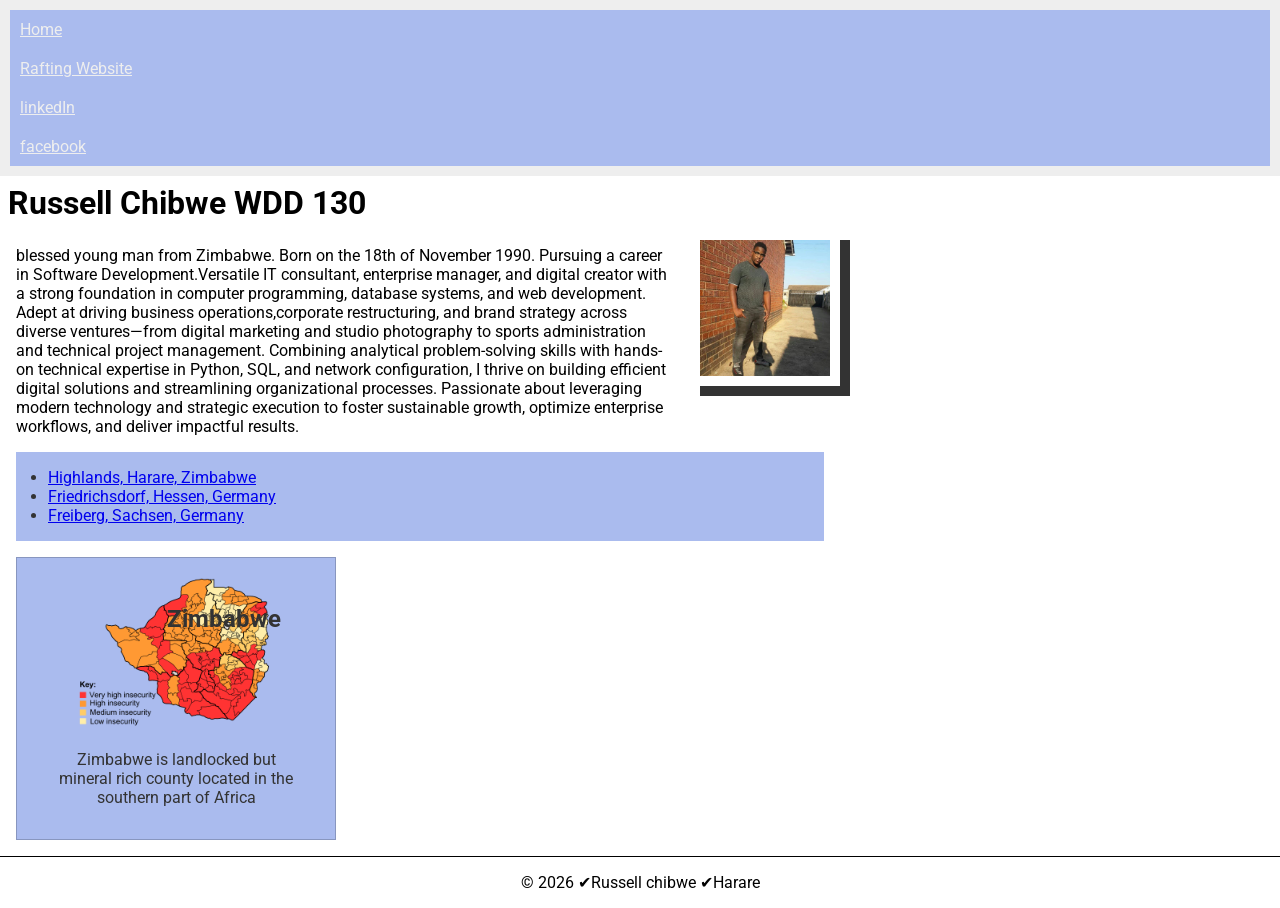
<file: index.html>
<!-- 26/09/2026 -->
<!DOCTYPE html>
<html lang="en">

<head>
    <meta charset="UTF-8">
    <meta name="viewport" content="width=device-width, initial-scale=1.0">
    <title>WDD 130 Russell Chibwe</title>
    <meta name="description" content="russell chibwe| wdd130 home page for the rafting website">
    <meta name="author" content="Russell Chibwe">
    <link rel="stylesheet" href="styles/styles.css">
    <link rel="preconnect" href="https://fonts.googleapis.com">
    <link rel="preconnect" href="https://fonts.gstatic.com" crossorigin>
    <link href="https://fonts.googleapis.com/css2?family=Roboto&display=swap" rel="stylesheet">

</head>

<body>
    <header>
        <nav>
            <a href="#">Home</a>
            <a href="wwr/">Rafting Website</a>
            <a href="https://linkedin.com.">linkedIn</a>
            <a href="https://www.facebook.com/russelltie">facebook</a>
        </nav>
    </header>
    <main>
        <h1>Russell Chibwe WDD 130</h1>
        <img src="images/profile.jpg" alt="russell" width="200">
        <p>blessed young man from Zimbabwe. Born on the 18th of November 1990. Pursuing a career in
            Software Development.Versatile IT consultant, enterprise manager, and digital creator
            with a strong foundation in computer programming, database systems, and web development.
            Adept at driving business operations,corporate restructuring, and brand strategy across
            diverse ventures—from digital marketing and
            studio photography to sports administration and technical project management. Combining
            analytical
            problem-solving skills with hands-on technical expertise in Python, SQL, and network
            configuration,
            I thrive on building efficient digital solutions and streamlining organizational
            processes.
            Passionate about leveraging modern technology and strategic execution to foster
            sustainable growth,
            optimize enterprise workflows, and deliver impactful results.</p>

        <ul class="box indent">
            <li> <a href="https://www.churchofjesuschrist.org/temples/details/
                harare-zimbabwe-temple?lang=eng" target="_blank">Highlands, Harare, Zimbabwe</a>
            </li>
            <li> <a href="https://www.churchofjesuschrist.org/temples/details/
                frankfurt-germany-temple?lang=eng" target="_blank">Friedrichsdorf, Hessen,
                    Germany</a></li>
            <li> <a href="https://www.churchofjesuschrist.org/temples/details/
                freiberg-germany-temple?lang=eng" target="_blank">Freiberg, Sachsen, Germany</a>
            </li>
        </ul>
    </main>
    <aside class="box">
        <h2>Zimbabwe</h2>
        <img src="images/zimbabwe.webp" alt="teapot country">
        <p>Zimbabwe is landlocked but mineral rich county located in the southern part of Africa</p>
    </aside>
    <footer>
        <p>© 2026 ✔Russell chibwe ✔Harare</p>
    </footer>

</body>

</html>
</file>
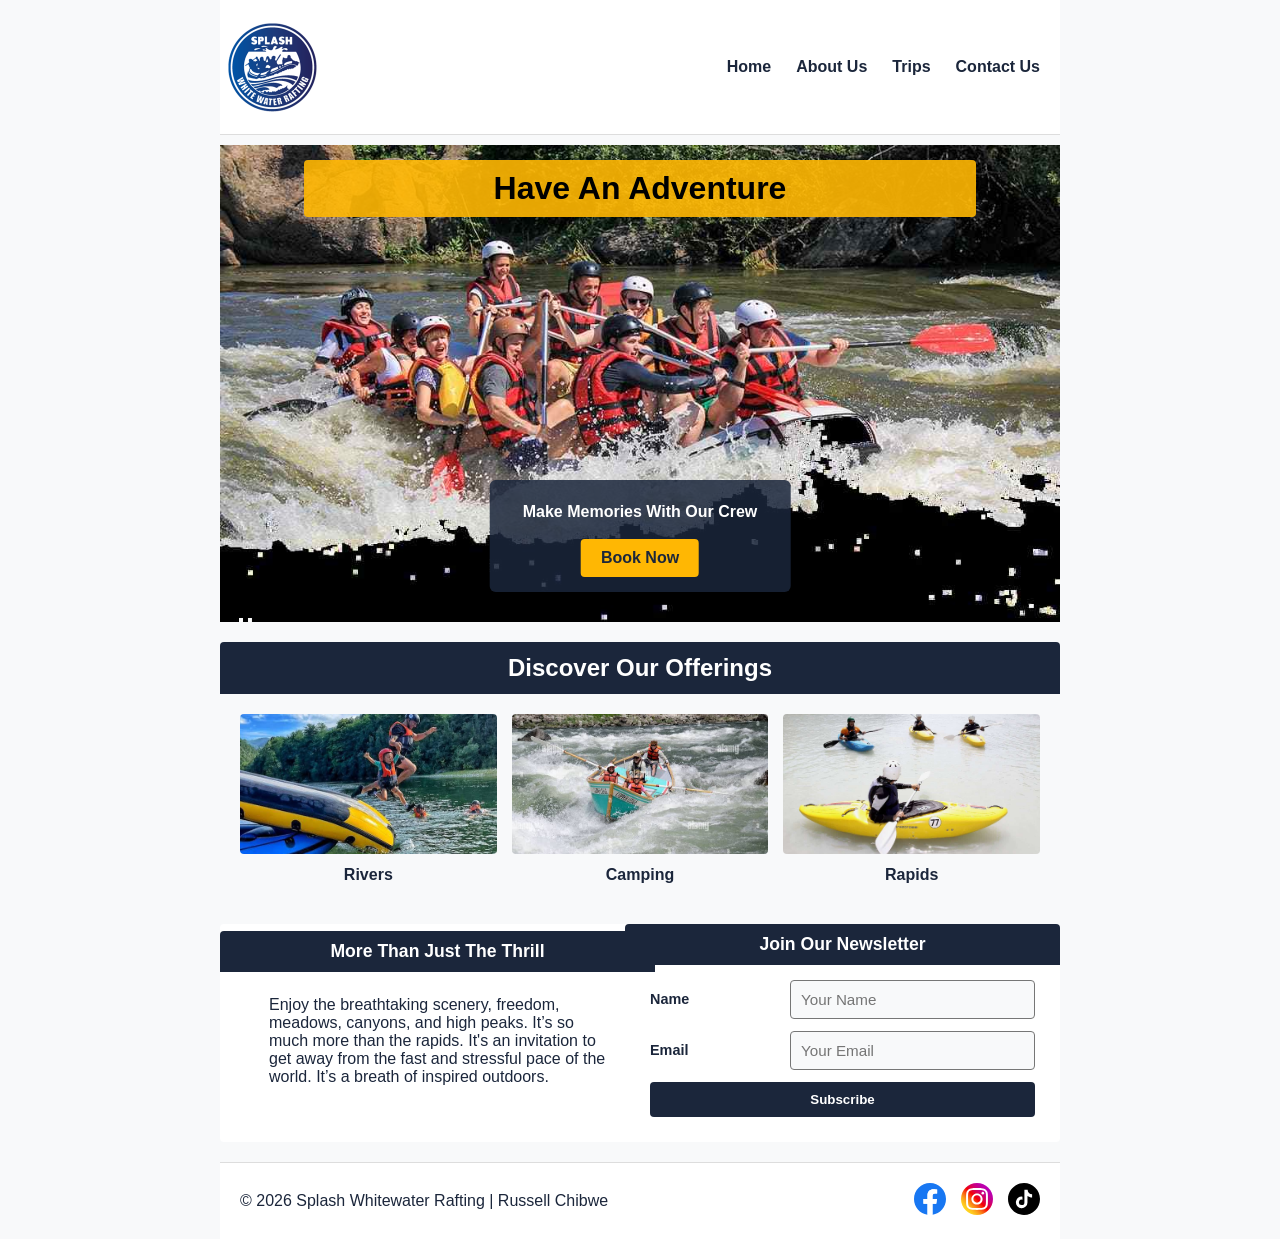
<file: wwr/index.html>
<!DOCTYPE html>
<html lang="en">

<head>
    <meta charset="UTF-8">
    <meta name="viewport" content="width=device-width, initial-scale=1.0">
    <title>Home - Splash Whitewater Rafting</title>
    <meta name="description"
      content="Welcome to Splash Whitewater Rafting. Experience thrilling guided whitewater rafting trips, camping, and outdoor adventures. Book your trip today!">
    <meta name="author" content="Russell Chibwe">
    <link rel="stylesheet" href="styles/rafting.css">
</head>

<body>
    <header>
        <a href="#">
            <img src="images/z-splash.png" alt="wwr logo">
        </a>
        <nav>
            <a href="index.html">Home</a>
            <a href="about.html">About Us</a>
            <a href="trips.html">Trips</a>
            <a href="contact.html">Contact Us</a>
        </nav>
    </header>
    <main>
        <!-- Hero Section with Absolute Positioned Heading & CTA -->
        <div class="hero home-hero">
            <img src="images/hero_transparency_1024.jpg" alt="Whitewater Rafting Adventure">
            <h1>Have An Adventure</h1>
            <div class="hero-cta">
                <p>Make Memories With Our Crew</p>
                <a href="trips.html" class="cta-button">Book Now</a>
            </div>
        </div>

        <!-- CSS Grid Layout with Additional Images and Offerings -->
        <section class="home-grid-section">
            <h2>Discover Our Offerings</h2>
            <div class="home-grid">
                <figure>
                    <img src="images/los-dientes.jpg" alt="Rivers and Rafting">
                    <figcaption>Rivers</figcaption>
                </figure>
                <figure>
                    <img src="images/big-mallard.jpg" alt="Camping Adventures">
                    <figcaption>Camping</figcaption>
                </figure>
                <figure>
                    <img src="images/kayak-rafting.jpg" alt="Rapids and Thrills">
                    <figcaption>Rapids</figcaption>
                </figure>
            </div>
        </section>

        <!-- Purpose & Newsletter Section -->
        <section class="purpose-newsletter">
            <div class="purpose-content">
                <h2>More Than Just The Thrill</h2>
                <p>Enjoy the breathtaking scenery, freedom, meadows, canyons, and high peaks. It’s
                    so much more than the rapids. It's an invitation to get away from the fast and
                    stressful pace of the world. It’s a breath of inspired outdoors.</p>
            </div>

            <div class="newsletter-container">
                <h2>Join Our Newsletter</h2>
                <form action="#" method="POST">
                    <div class="field-row">
                        <label for="newsletter-name">Name</label>
                        <input type="text" id="newsletter-name" name="name" placeholder="Your Name"
                          required>
                    </div>
                    <div class="field-row">
                        <label for="newsletter-email">Email</label>
                        <input type="email" id="newsletter-email" name="email"
                          placeholder="Your Email" required>
                    </div>
                    <button type="submit" class="newsletter-btn">Subscribe</button>
                </form>
            </div>
        </section>
    </main>
    <footer>
        <p>© 2026 Splash Whitewater Rafting | Russell Chibwe</p>
        <nav class="socialmedia">
            <a href="https://facebook.com">
                <img src="images/facebook.svg" alt="facebook icon">
            </a>
            <a href="https://instagram.com">
                <img src="images/instagram.svg" alt="instagram icon">
            </a>
            <a href="https://tiktok.com">
                <img src="images/tictok-bw.svg" alt="ticktok icon">
            </a>
        </nav>
    </footer>
</body>

</html>
</file>
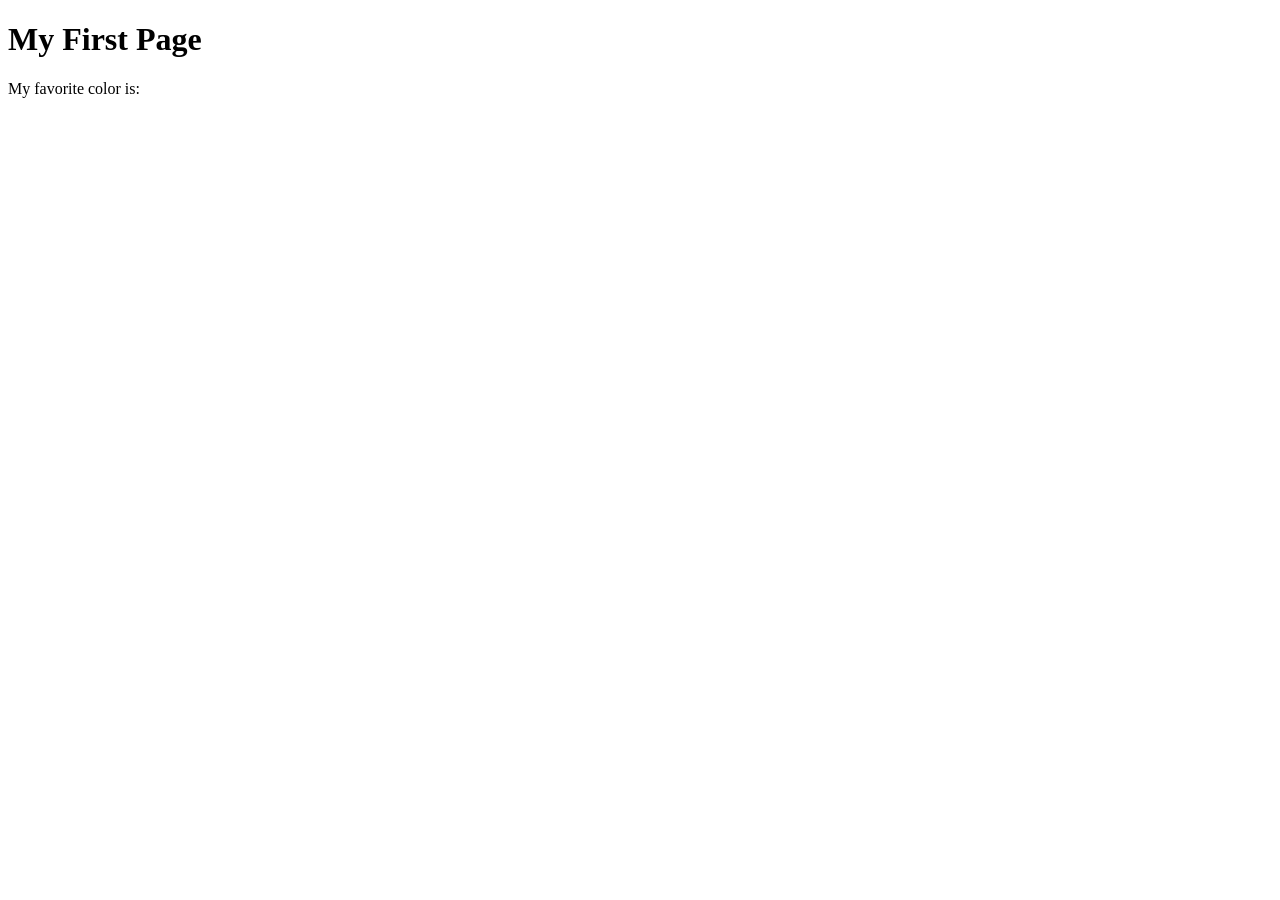
<file: week01/first-page.html>
<!DOCTYPE html>
<html lang="en">
<head>
    <meta charset="UTF-8">
    <meta name="viewport" content="width=device-width, initial-scale=1.0">
    <title>My First Page</title>
</head>
<body>
    <h1>My First Page</h1>
    <p>My favorite color is: </p>
</body>
</html>
</file>
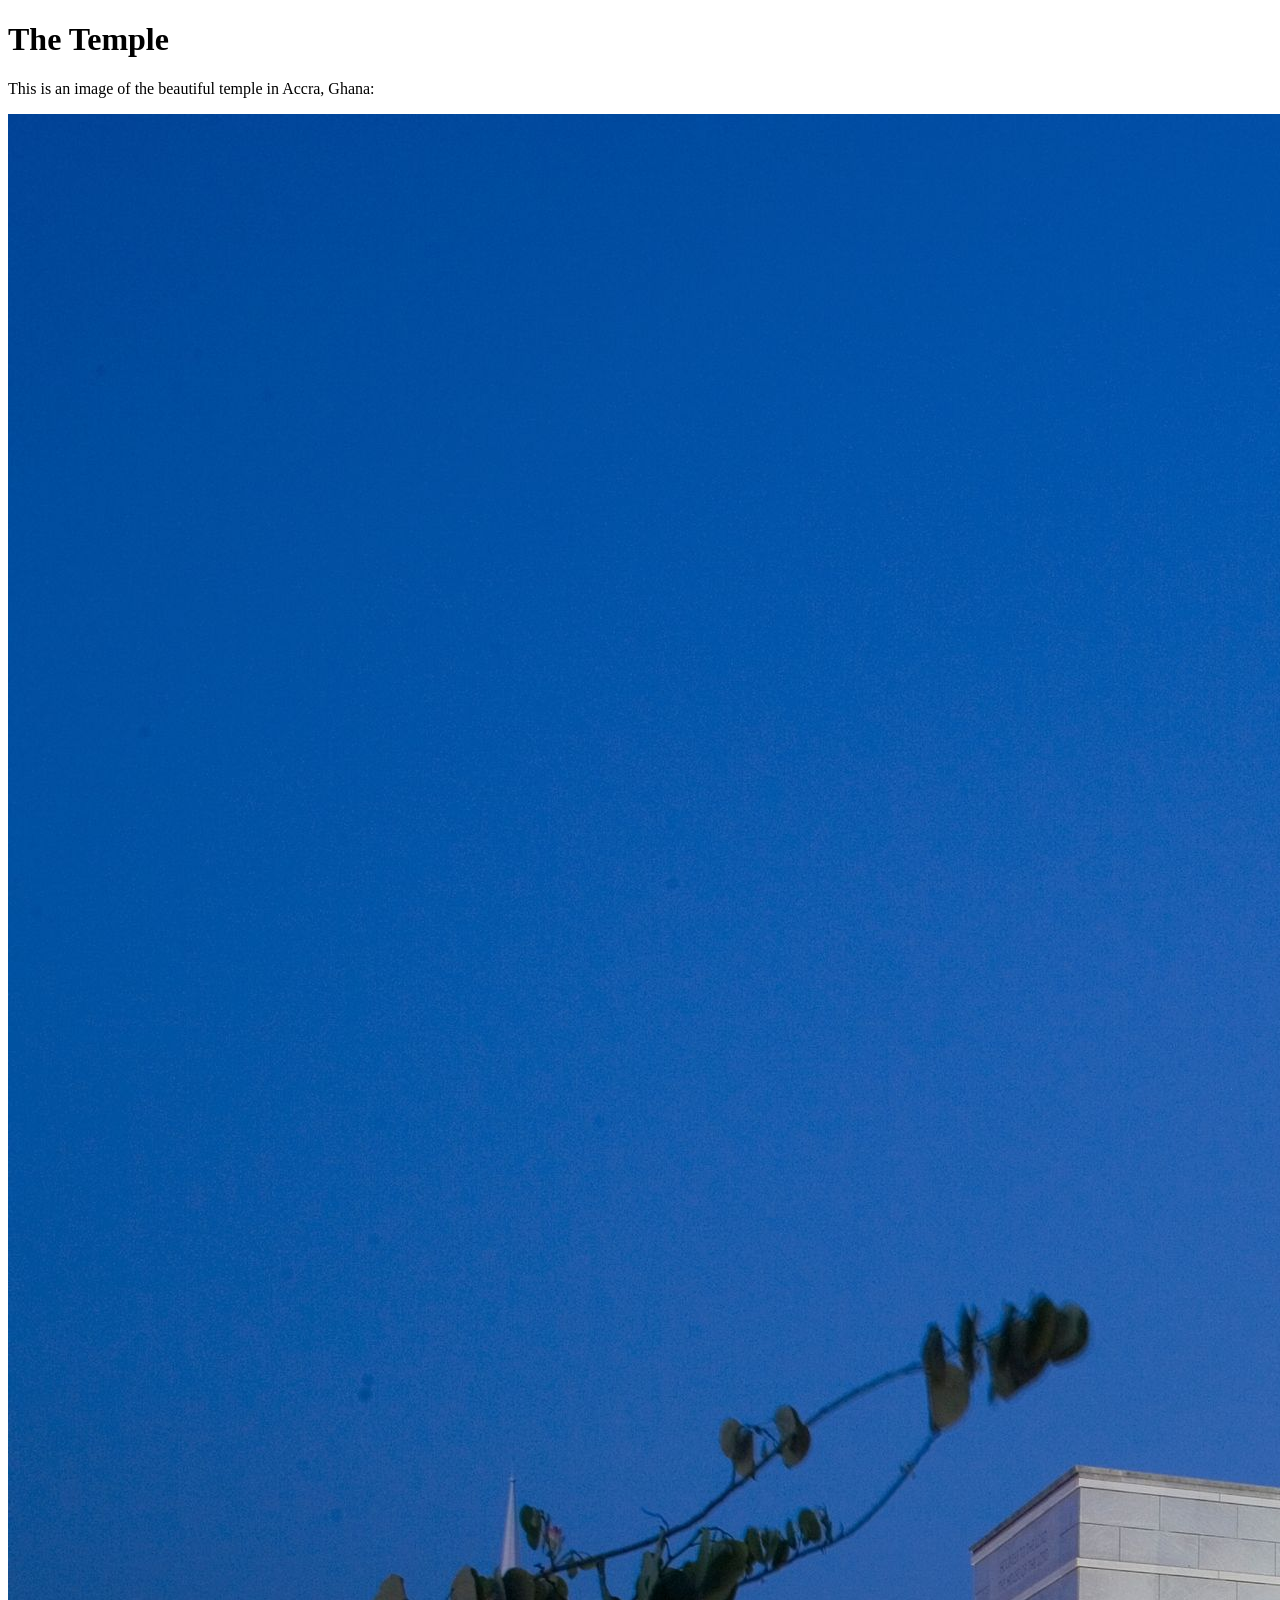
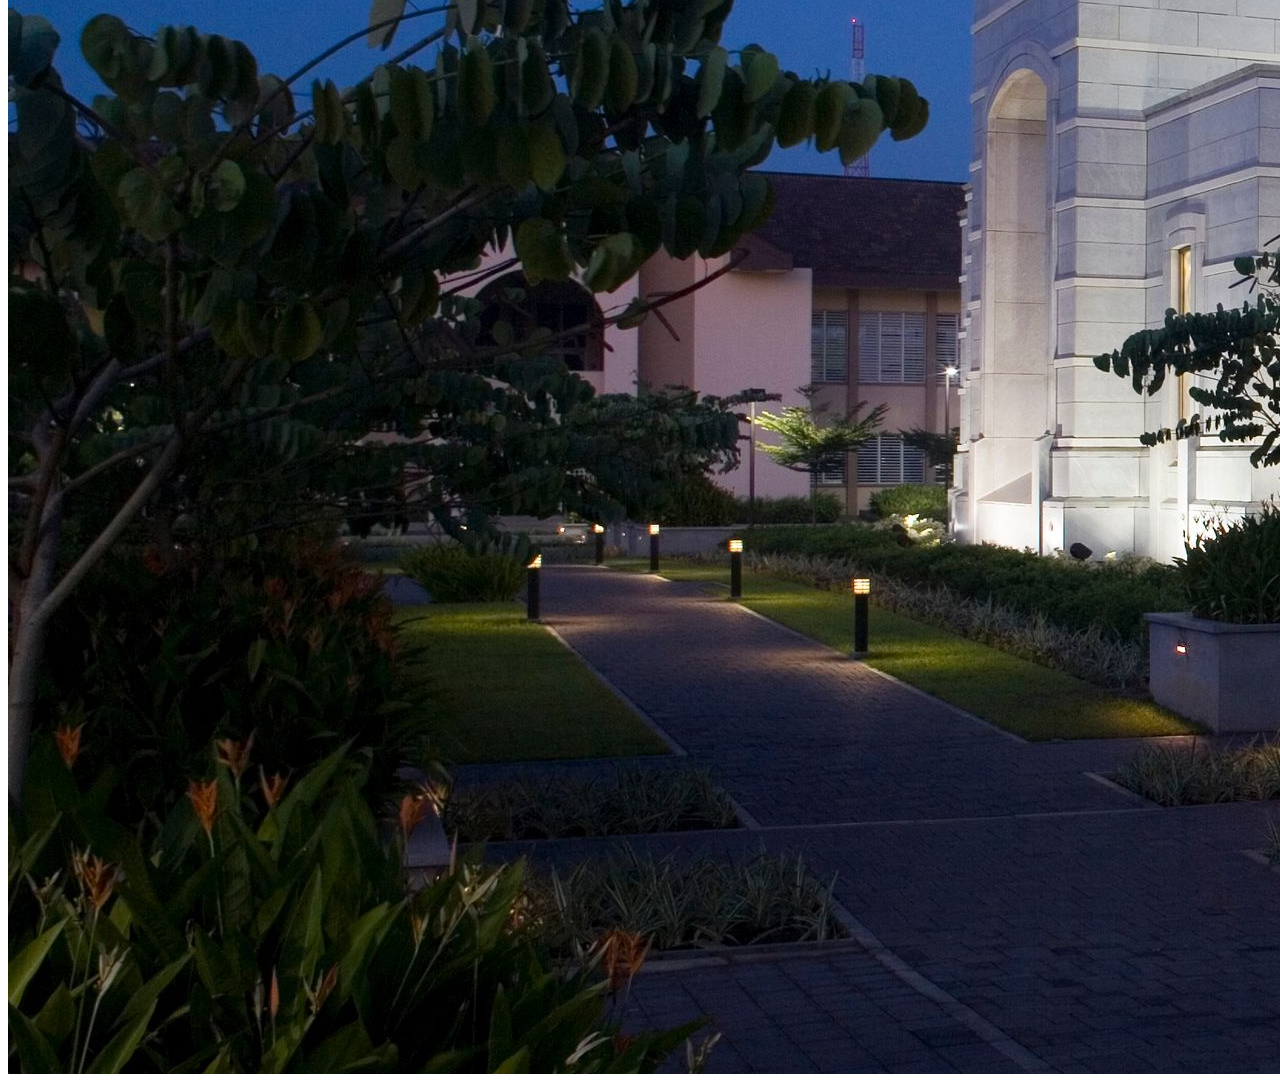
<file: week01/images.html>
<!DOCTYPE html>
<html lang="en">
<head>
    <meta charset="UTF-8">
    <meta name="viewport" content="width=device-width, initial-scale=1.0">
    <title>Temple Image</title>
</head>
<body>
    <h1>The Temple</h1>
    <p>This is an image of the beautiful temple in Accra, Ghana:</p>
    <img src="images/temple-large.jpeg" alt="The Accra Ghana Temple">
    
</body>
</html>
</file>
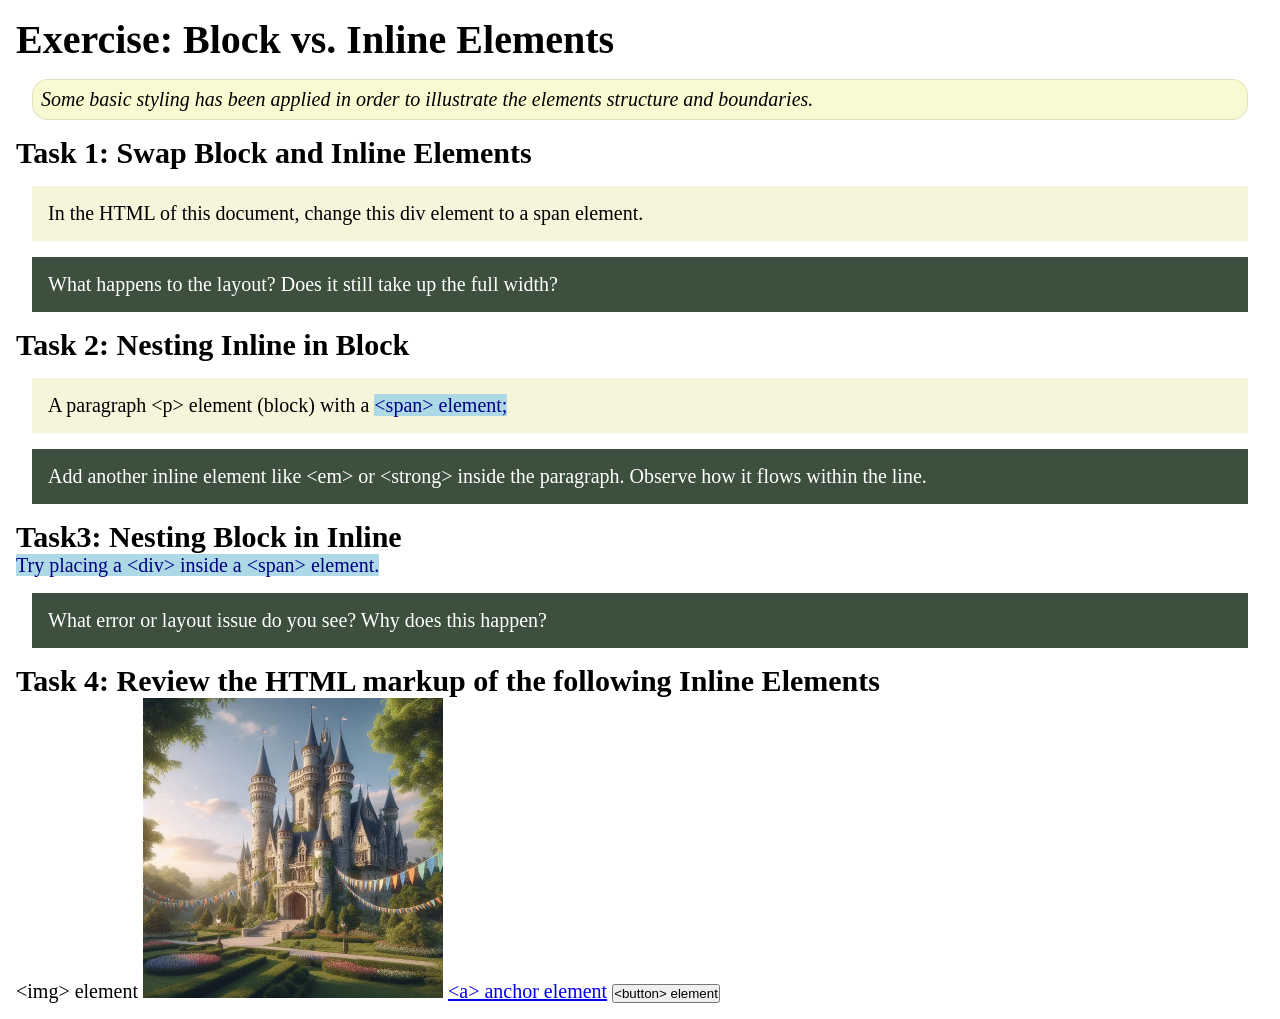
<file: week02/block-vs-inline.html>
<!DOCTYPE html>
<html lang="en">

<head>
    <meta charset="UTF-8">
    <meta name="viewport" content="width=device-width, initial-scale=1.0">
    <title>Exercise: Block vs. Inline Elements</title>
    <link rel="stylesheet" href="styles/block-vs-inline.css">
</head>

<body>
    <main>
        <h1>Exercise: Block vs. Inline Elements</h1>
        <p class="note">Some basic styling has been applied in order to illustrate the elements structure and
            boundaries.</p>

        <h2>Task 1: Swap Block and Inline Elements</h2>
        <div>In the HTML of this document, change this div element to a span element.</div>

        <p class="question">What happens to the layout? Does it still take up the full width?</p>

        <h2>Task 2: Nesting Inline in Block</h2>
        <p>A paragraph &lt;p&gt; element (block) with a <span>&lt;span&gt; element;</span></p>
        <p class="question">Add another inline element like &lt;em&gt; or &lt;strong&gt; inside the paragraph. Observe
            how it flows within the line.</p>

        <h2>Task3: Nesting Block in Inline</h2>
        <span>Try placing a &lt;div&gt; inside a &lt;span&gt; element.</span>
            <p class="question">What error or layout issue do you see? Why does this happen?</p>


            <h2>Task 4: Review the HTML markup of the following Inline Elements</h2>
        &lt;img&gt; element
        <img src="images/castle.webp" alt="placeholder image (images are inline)" width="300" height="300">
        <a href="https://churchofjesuschrist.org">&lt;a&gt; anchor element</a>
        <button type="button">&lt;button&gt; element</button>
    </main>
</body>

</html>
</file>
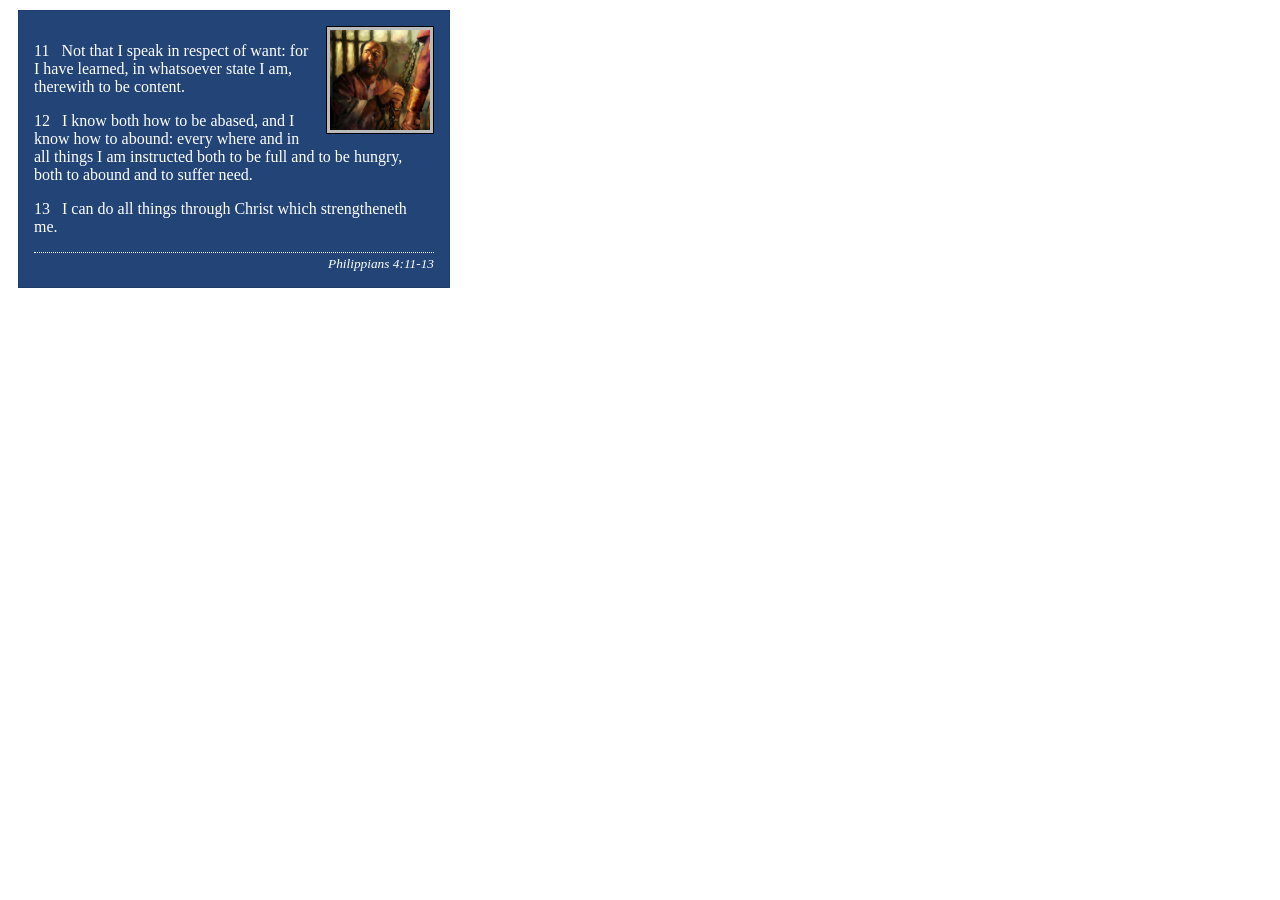
<file: week02/box-model-solution.html>
<!DOCTYPE html>
<html lang="en">
<head>
    <meta charset="UTF-8">
    <meta name="viewport" content="width=device-width, initial-scale=1.0">
    <title>Box Model Activity</title>
    <link rel="stylesheet" href="styles/box-model-solution.css">
</head>
<body>
    <main>
        <div class="callout">
            <img src="images/apostle-paul-imprisoned.webp" alt="Paul the Apostle - Imprisoned in Rome" width="200" height="200">
            <blockquote>
                <p>11 &nbsp; Not that I speak in respect of want: for I have learned, in whatsoever state I am, therewith to be content.</p>
                <p>12 &nbsp; I know both how to be abased, and I know how to abound: every where and in all things I am instructed both to be full and to be hungry, both to abound and to suffer need.</p>
                <p>13 &nbsp; I can do all things through Christ which strengtheneth me.</p>
            </blockquote>
            <cite>Philippians 4:11-13</cite>
        </div>
    </main>
</body>
</html>
</file>
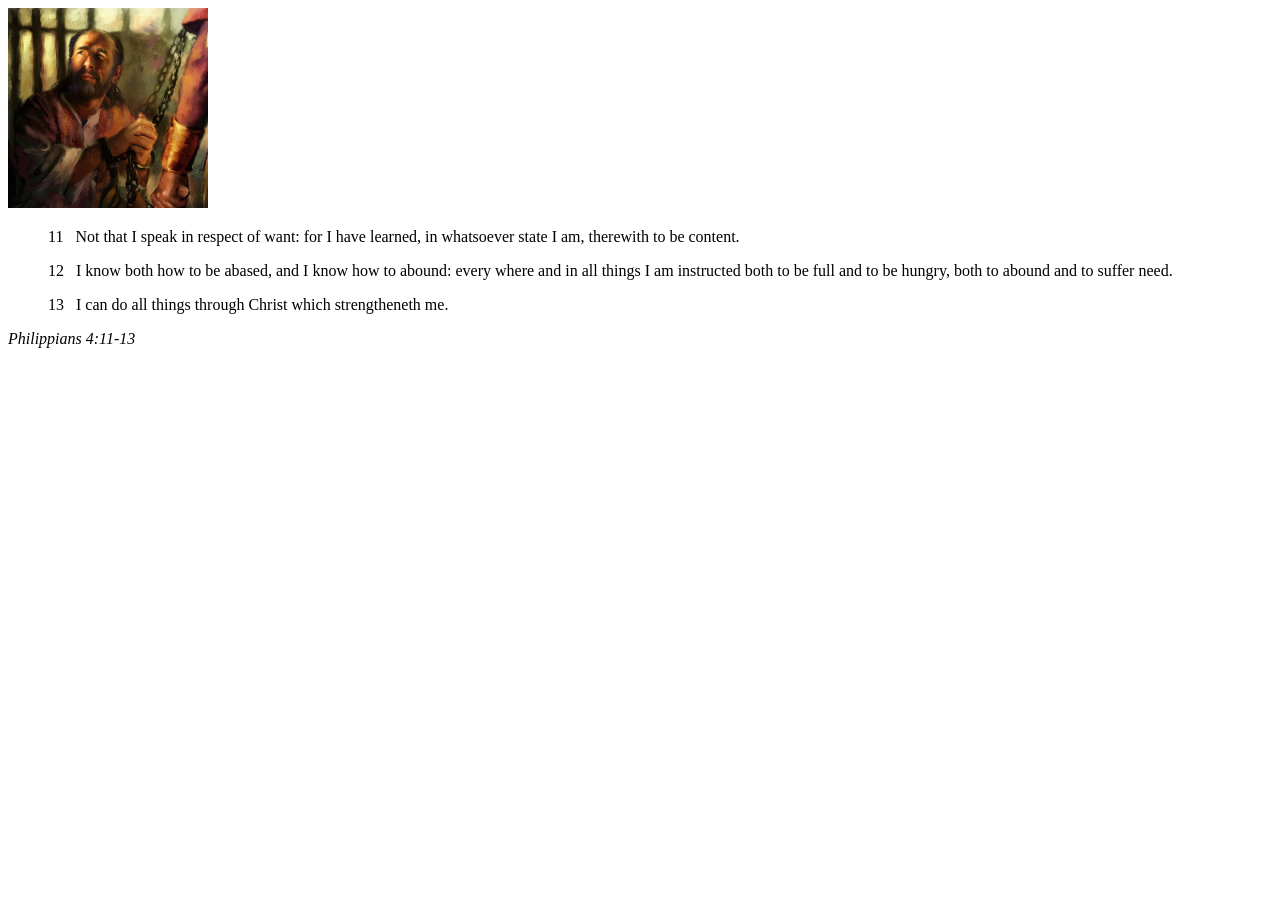
<file: week02/box-model.html>
<!DOCTYPE html>
<html lang="en">
<head>
    <meta charset="UTF-8">
    <meta name="viewport" content="width=device-width, initial-scale=1.0">
    <title>Box Model Activity</title>
</head>
<body>
    <main>
        <div class="callout">
            <img src="images/apostle-paul-imprisoned.webp" alt="Paul the Apostle - Imprisoned in Rome" width="200" height="200">
            <blockquote>
                <p>11 &nbsp; Not that I speak in respect of want: for I have learned, in whatsoever state I am, therewith to be content.</p>
                <p>12 &nbsp; I know both how to be abased, and I know how to abound: every where and in all things I am instructed both to be full and to be hungry, both to abound and to suffer need.</p>
                <p>13 &nbsp; I can do all things through Christ which strengtheneth me.</p>
            </blockquote>
            <cite>Philippians 4:11-13</cite>
        </div>
    </main>
</body>
</html>
</file>
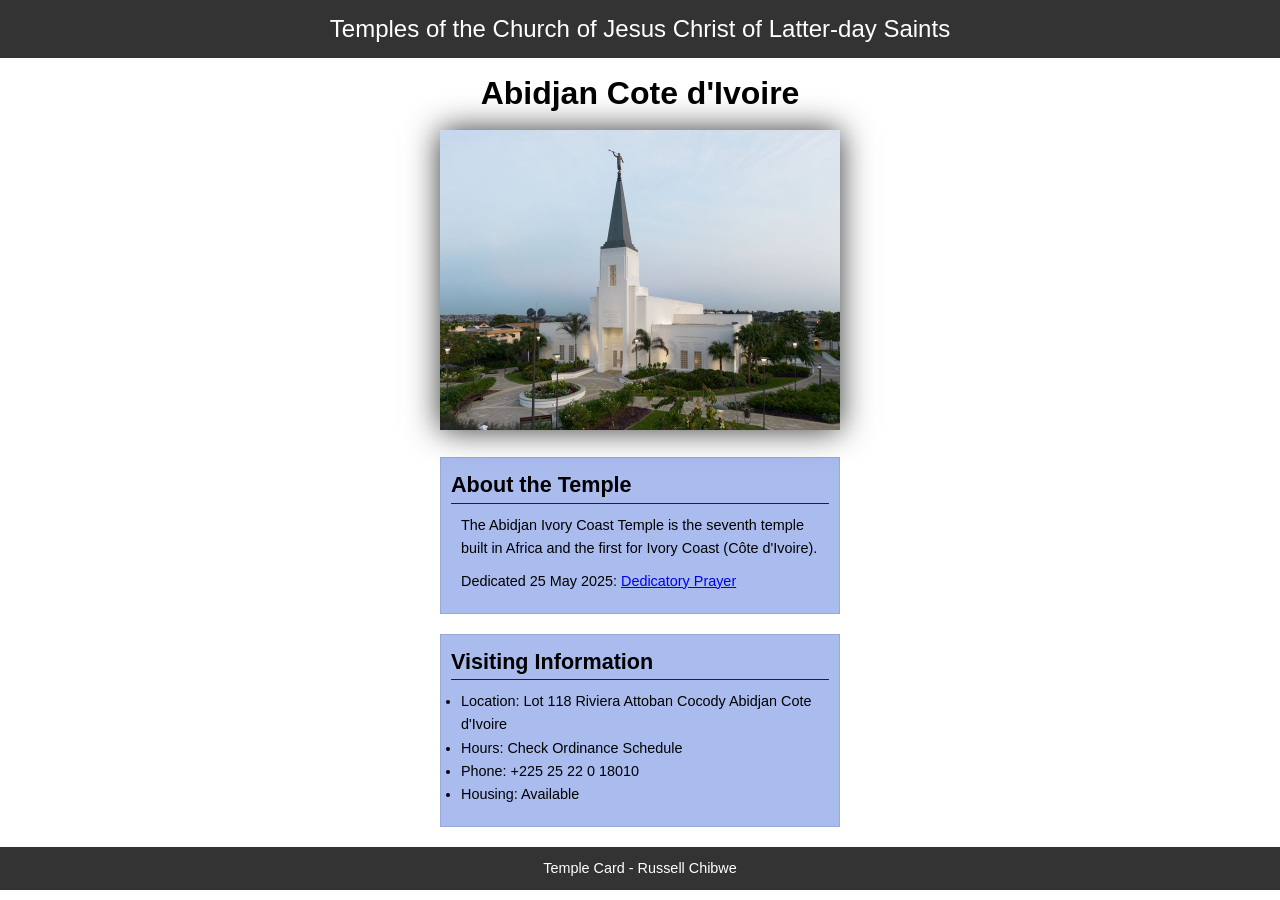
<file: week02/temple.html>
<!DOCTYPE html>
<html lang="en">

<head>
    <meta charset="UTF-8">
    <meta name="viewport" content="width=device-width, initial-scale=1.0">
    <title>Temple Card - Abidjan Cote d'Ivoire</title>
    <link rel="stylesheet" href="styles/temple.css">
</head>

<body>
    <header>
        <p>Temples of the Church of Jesus Christ of Latter-day Saints</p>
    </header>
    <main>
        <h1>Abidjan Cote d'Ivoire</h1>
        <picture>
            <img src="images/abidjan-ivory-coast.jpeg" alt="Abidjan Cote d'Ivoire Temple">
        </picture>
        <section>
            <h2>About the Temple</h2>
            <p>The Abidjan Ivory Coast Temple is the seventh temple built in Africa and the first for Ivory Coast (Côte
                d'Ivoire).</p>
            <p>Dedicated 25 May 2025: <a
                    href="https://www.churchofjesuschrist.org/temples/dedicatory-prayer/abidjan-ivory-coast-temple/2025-05-25?lang=eng"
                    target="_blank" rel="noopener noreferrer">Dedicatory Prayer</a></p>
        </section>
        <section>
            <h2>Visiting Information</h2>
            <ul>
                <li>Location: Lot 118 Riviera Attoban Cocody Abidjan Cote d'Ivoire</li>
                <li>Hours: Check Ordinance Schedule</li>
                <li>Phone: +225 25 22 0 18010</li>
                <li>Housing: Available</li>
            </ul>
        </section>
    </main>
    <footer>
        <p>Temple Card - Russell Chibwe</p>
    </footer>
</body>

</html>
</file>
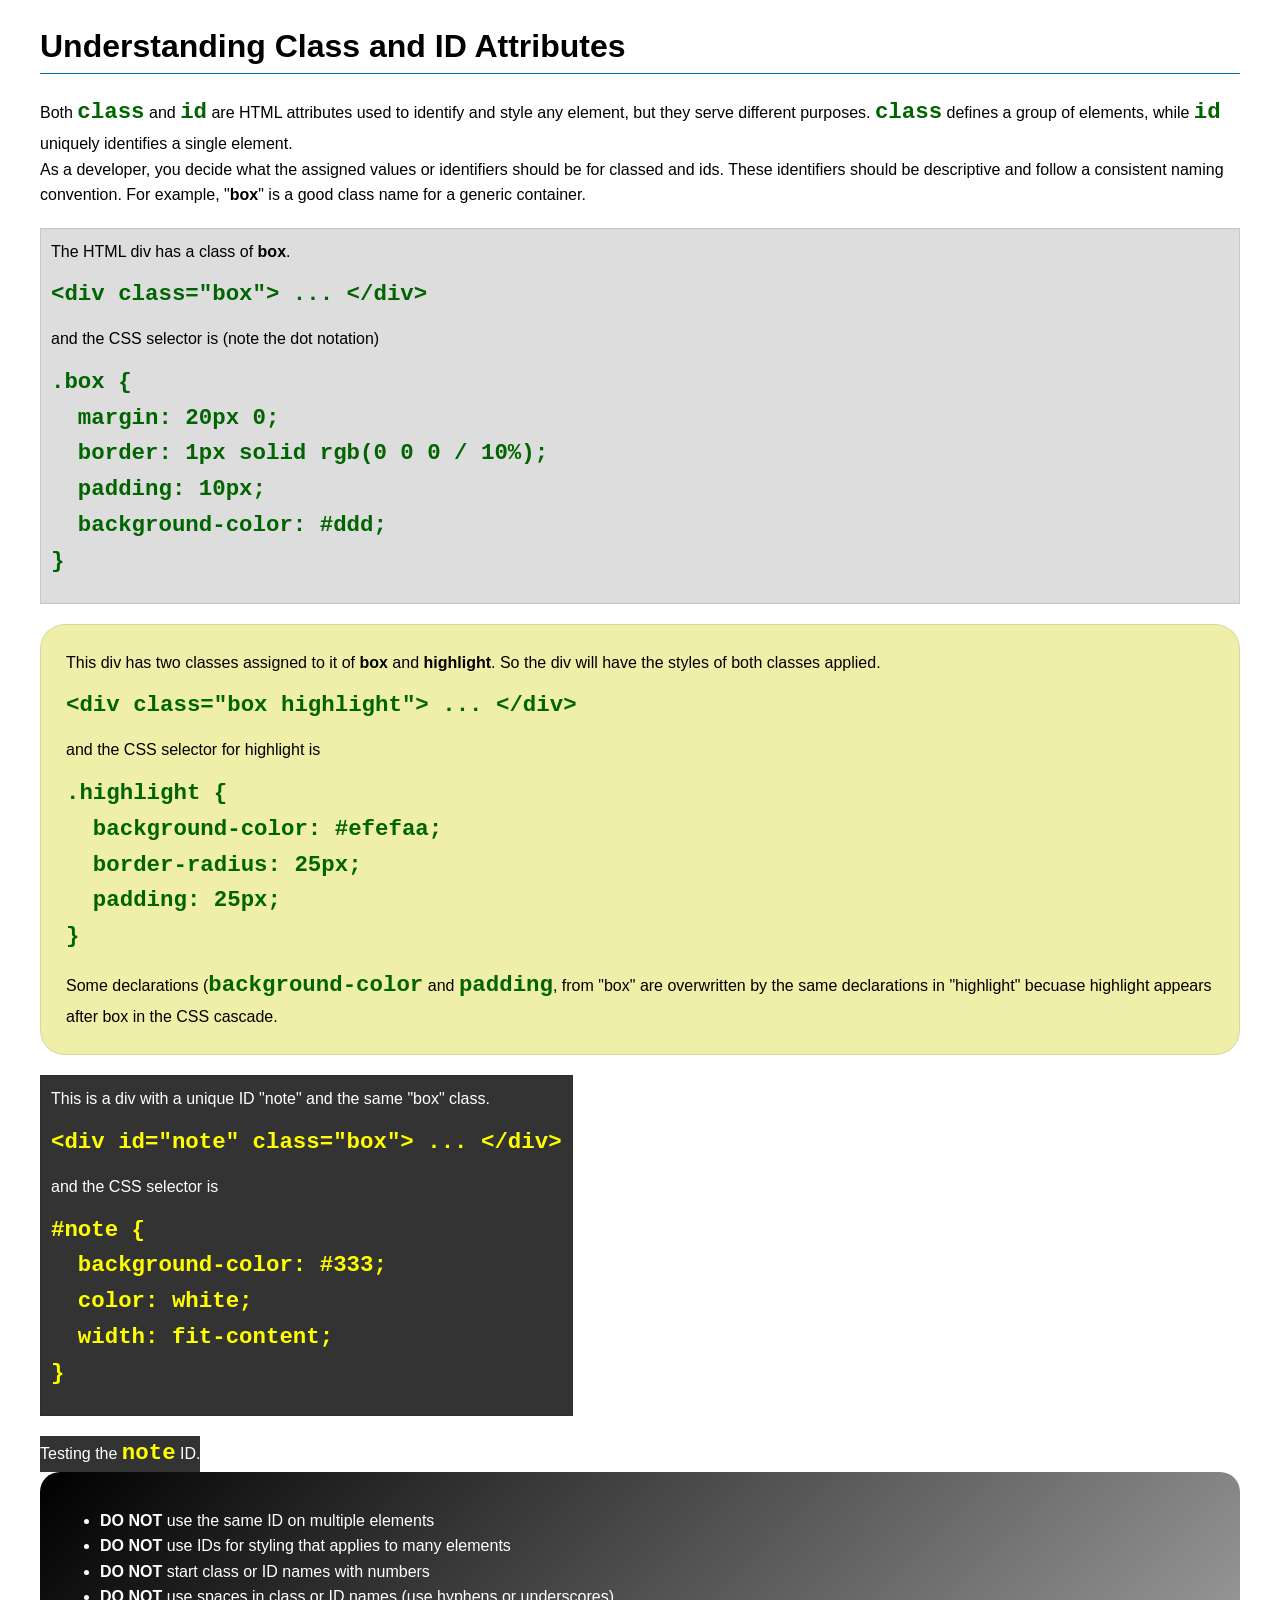
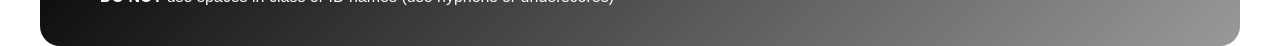
<file: week03/class-and-id.html>
<!DOCTYPE html>
<html lang="en">

<head>
    <meta charset="UTF-8">
    <meta name="viewport" content="width=device-width, initial-scale=1.0">
    <title>Class vs ID Attributes</title>
    <link rel="stylesheet" href="styles/class-and-id.css">
</head>

<body>
    <h1>Understanding Class and ID Attributes</h1>
    <p>Both <code>class</code> and <code>id</code> are HTML attributes used to identify and style
        any element, but they
        serve different purposes. <code>class</code> defines a group of elements, while
        <code>id</code> uniquely
        identifies a single element.
    </p>
    <p>As a developer, you decide what the assigned values or identifiers should be for classed and
        ids. These
        identifiers should be
        descriptive and follow a consistent naming convention. For example, "<strong>box</strong>"
        is a good class name
        for a generic container.</p>
    <div class="box">
        <p>The HTML div has a class of <strong>box</strong>.</p>
        <pre><code class="html">&lt;div class="box"&gt; ... &lt;/div&gt;</code></pre>
        and the CSS selector is (note the dot notation)
        <pre><code class="css">.box {
  margin: 20px 0;
  border: 1px solid rgb(0 0 0 / 10%);
  padding: 10px;
  background-color: #ddd; 
}</code></pre>
    </div>

    <div class="box highlight">
        <p>This div has two classes assigned to it of <strong>box</strong> and
            <strong>highlight</strong>. So the div
            will have the styles of both classes applied.
        </p>
        <pre><code class="html">&lt;div class="box highlight"&gt; ... &lt;/div&gt;</code></pre>
        and the CSS selector for highlight is
        <pre><code class="css">.highlight {
  background-color: #efefaa;
  border-radius: 25px;
  padding: 25px;
}</code></pre>
        <p>Some declarations (<code>background-color</code> and <code>padding</code>, from "box" are
            overwritten by the same declarations in "highlight" becuase highlight appears after box
            in the CSS cascade.</p>
    </div>

    <div id="note" class="box">
        <p>This is a div with a unique ID "note" and the same "box" class.</p>
        <pre><code class="html">&lt;div id="note" class="box"&gt; ... &lt;/div&gt;</code></pre>
        and the CSS selector is
        <pre><code class="css">#note {
  background-color: #333;
  color: white;
  width: fit-content;
}</code></pre>
    </div>

    <div id="note">
        <p>Testing the <code>note</code> ID.</p>
    </div>

    <section id="best-practice">
        <ul>
            <li><strong>DO NOT</strong> use the same ID on multiple elements</li>
            <li><strong>DO NOT</strong> use IDs for styling that applies to many elements</li>
            <li><strong>DO NOT</strong> start class or ID names with numbers</li>
            <li><strong>DO NOT</strong> use spaces in class or ID names (use hyphens or underscores)
            </li>
        </ul>
    </section>


</body>

</html>
</file>
<file: styles/styles.css>
* {
    margin: 0;
    padding: 0;
    box-sizing: border-box;
}

body {
    font-size: 16px;
    font-family: Roboto, Arial, sans-serif;
}

main {
    max-width: 840px;
}

aside {
    width: 20em;
    /* margin: 1rem; */
    border: 1px solid rgb(0 0 0 /0.2);
    /*1*/
    /* padding: 1rem; */
    /* background-color: #eee; */
    /* color: #333; */
    text-align: center;
    position: relative;
}

h1 {
    color: #000;
    padding: .5rem;
}

aside img {
    width: 200px;
    height: auto;
}

main img {
    width: 150px;
    height: auto;
    padding: 10px;
    box-shadow: 10px 10px #333;
    border: #000;
    float: right;
    margin: 0 0 1rem 1rem;
}

p {
    margin: 1rem;
}

aside h2 {
    position: absolute;
    top: 47px;
    left: 150px;
}

p {
    padding: 0;
}

footer {
    margin-top: 15px;
    border-top: 1px solid#000;
    text-align: center;
}

nav {
    background-color: #eee;
    padding: 10px;
}

nav a {
    color: #eee;
    background-color: #abe;
    padding: 10px;
    display: block;
}

/* Class Selectors */
.box {
    margin: 1rem;
    padding: 1rem;
    background-color: #abe;
    color: #333;
}

.indent {
    padding-left: 2rem;
}
</file>
<file: wwr/styles/rafting.css>
:root {
    --primary-color: #1b263b;
    /* deep navy */
    --secondary-color: #00b4d8;
    /* vibrant teal */
    --accent1-color: #ffb703;
    /* warm amber */
    --accent2-color: #f8f9fa;
    /* soft off-white background */
    --white-color: #ffffff;
    --border-color: #767676;
    --heading-font: "Montserrat", "Helvetica Neue", sans-serif;
    --body-font: "Open Sans", Arial, sans-serif;
}

* {
    margin: 0;
    padding: 0;
    box-sizing: border-box;
}

body {
    font-family: var(--body-font);
    color: var(--primary-color);
    background-color: var(--accent2-color);
}

header,
main,
footer {
    width: 840px;
    margin: 0 auto;
}

header {
    display: grid;
    grid-template-columns: 120px 1fr;
    align-items: center;
    padding: 15px 0;
    background-color: var(--white-color);
    border-bottom: 1px solid #ddd;
}

header img {
    width: 100px;
    height: auto;
    justify-self: center;
}

header nav {
    display: flex;
    justify-content: flex-end;
    gap: 25px;
    margin: 0;
    padding: 0 20px;
}

h1,
h2 {
    font-family: var(--heading-font);
    color: var(--primary-color);
}

nav,
p,
section,
article {
    margin: 16px;
    padding: 8px;
}

header nav a {
    text-decoration: none;
    font-weight: 600;
    color: var(--primary-color);
    transition: color 0.2s ease;
}

header nav a:hover {
    color: var(--secondary-color);
}

nav a {
    color: var(--secondary-color);
}

.socialmedia a {
    text-decoration: none;
}

/* Global Section Banner Headings */
main section h2,
.employees-section h2,
.trip-table-section h2,
.trip-descriptions h2 {
    background-color: var(--primary-color);
    color: var(--white-color);
    text-align: center;
    padding: 12px;
    margin: -20px -20px 20px -20px;
    font-family: var(--heading-font);
    border-radius: 4px 4px 0 0;
}

/* Hero Component Styles */
.hero {
    position: relative;
    margin-top: 10px;
}

.hero img {
    display: block;
    width: 100%;
    height: auto;
}

.hero h1 {
    position: absolute;
    top: 20px;
    width: 100%;
    padding: 16px;
    text-align: center;
    opacity: 0.85;
    background-color: var(--accent1-color);
    color: #000000;
}

.hero article {
    position: absolute;
    bottom: 20px;
    left: 20px;
    right: 20px;
    background-color: rgba(255, 255, 255, 0.85);
    padding: 15px;
}

.hero article img {
    float: right;
    width: 125px;
    margin-left: 10px;
}

/* Home Hero Customization */
.hero.home-hero h1 {
    position: absolute;
    top: 15px;
    left: 50%;
    transform: translateX(-50%);
    width: 80%;
    text-align: center;
    background-color: rgba(255, 183, 3, 0.9);
    color: #000;
    padding: 10px;
    border-radius: 4px;
    opacity: 1;
}

.hero-cta {
    position: absolute;
    bottom: 30px;
    left: 50%;
    transform: translateX(-50%);
    background-color: rgba(27, 38, 59, 0.85);
    padding: 15px 25px;
    text-align: center;
    border-radius: 6px;
}

.hero-cta p {
    color: #fff;
    margin: 0 0 10px 0;
    font-weight: 600;
}

.cta-button,
.cta-button-large {
    display: inline-block;
    background-color: var(--accent1-color);
    color: var(--primary-color);
    padding: 10px 20px;
    border-radius: 4px;
    text-decoration: none;
    font-weight: bold;
    transition: background-color 0.2s ease;
}

.cta-button:hover,
.cta-button-large:hover {
    background-color: var(--secondary-color);
    color: var(--white-color);
}

/* Footer Component Styles */
footer {
    display: flex;
    justify-content: space-between;
    align-items: center;
    padding: 20px;
    background-color: #fff;
    border-top: 1px solid #ddd;
}

footer p {
    margin: 0;
    padding: 0;
}

footer .socialmedia {
    display: flex;
    justify-content: flex-end;
    gap: 15px;
    margin: 0;
    padding: 0;
}

footer .socialmedia img {
    width: 32px;
    height: 32px;
    object-fit: contain;
    transition: transform 0.2s ease;
}

footer .socialmedia img:hover {
    transform: scale(1.1);
}

main section {
    background-color: var(--accent2-color);
    padding: 20px;
    margin: 20px 0;
    border: none;
}

/* About Us Page Grids */
.history-content {
    display: grid;
    grid-template-columns: 1fr 160px 1fr;
    gap: 20px;
    align-items: center;
}

.history-content img {
    width: 100%;
    height: auto;
    border-radius: 4px;
}

.history-content p {
    margin: 0;
    padding: 0;
    font-size: 0.95rem;
    line-height: 1.5;
}

.adventure-grid {
    display: grid;
    grid-template-columns: repeat(5, 1fr);
    gap: 12px;
}

.adventure-grid figure {
    text-align: center;
    margin: 0;
    padding: 0;
}

.adventure-grid img {
    width: 100%;
    height: 110px;
    object-fit: cover;
    border-radius: 4px;
    display: block;
}

.adventure-grid figcaption {
    font-size: 0.8rem;
    font-weight: 600;
    margin-top: 6px;
    color: var(--primary-color);
}

/* Home Page Grid Offerings */
.home-grid {
    display: grid;
    grid-template-columns: repeat(3, 1fr);
    gap: 15px;
}

.home-grid figure {
    text-align: center;
    margin: 0;
}

.home-grid img {
    width: 100%;
    height: 140px;
    object-fit: cover;
    border-radius: 4px;
}

.home-grid figcaption {
    font-weight: 600;
    margin-top: 8px;
}

/* Purpose & Newsletter Section Grid */
.purpose-newsletter {
    display: grid;
    grid-template-columns: 1fr 1fr;
    gap: 20px;
    background-color: var(--white-color);
    padding: 25px;
    border-radius: 4px;
    align-items: center;
}

.purpose-content h2,
.newsletter-container h2 {
    background-color: var(--primary-color);
    color: #fff;
    padding: 10px;
    text-align: center;
    margin: -25px -25px 15px -25px;
    border-radius: 4px 4px 0 0;
    font-size: 1.1rem;
}

.newsletter-container form {
    display: flex;
    flex-direction: column;
    gap: 12px;
}

.newsletter-btn {
    background-color: var(--primary-color);
    color: #fff;
    padding: 10px;
    border: none;
    border-radius: 4px;
    font-weight: bold;
    cursor: pointer;
}

.newsletter-btn:hover {
    background-color: var(--secondary-color);
}

/* Contact Us Page Specific Styles */
.company-section {
    background-color: var(--white-color);
    padding: 25px;
    margin: 20px 0;
    border: none;
    border-radius: 4px;
    text-align: center;
}

.company-section h1 {
    font-size: 1.5rem;
    margin-bottom: 10px;
    color: var(--primary-color);
    margin-top: 0;
}

.company-details p {
    margin: 4px 0;
    padding: 0;
}

.contact-grid {
    display: grid;
    grid-template-columns: 1fr 1fr;
    gap: 20px;
    margin: 20px 0;
}

.map-container,
.form-container {
    background-color: var(--white-color);
    padding: 20px;
    border: none;
    border-radius: 4px;
}

.map-container {
    display: flex;
}

.map-container iframe {
    width: 100%;
    height: 100%;
    min-height: 400px;
    border: none;
    border-radius: 4px;
}

.form-container form {
    display: flex;
    flex-direction: column;
    gap: 15px;
    background-color: transparent;
}

.field-row {
    display: grid;
    grid-template-columns: 130px 1fr;
    align-items: center;
    gap: 10px;
    margin: 0;
    padding: 0;
    border: none;
}

.field-row label,
.field-row legend {
    font-weight: 600;
    font-size: 0.9rem;
    color: var(--primary-color);
}

.field-row input[type="text"],
.field-row input[type="email"] {
    width: 100%;
    padding: 10px;
    border: 1px solid var(--border-color);
    border-radius: 4px;
    font-family: var(--body-font);
    font-size: 0.95rem;
    background-color: var(--accent2-color);
}

fieldset.field-row.radio-row {
    align-items: start;
}

.radio-group {
    display: flex;
    flex-direction: column;
    gap: 6px;
}

.radio-option {
    display: flex;
    align-items: center;
    gap: 8px;
}

.radio-option input[type="radio"] {
    accent-color: var(--secondary-color);
}

.radio-option label {
    font-weight: normal;
    cursor: pointer;
    font-size: 0.9rem;
}

.field-column {
    display: flex;
    flex-direction: column;
    gap: 5px;
    margin: 0;
    padding: 0;
}

.field-column label {
    font-weight: 600;
    font-size: 0.9rem;
    color: var(--primary-color);
}

.field-column textarea {
    width: 100%;
    height: 90px;
    padding: 10px;
    border: 1px solid var(--border-color);
    border-radius: 4px;
    font-family: var(--body-font);
    font-size: 0.95rem;
    background-color: var(--accent2-color);
    resize: vertical;
}

.checkbox-row {
    display: flex;
    align-items: center;
    gap: 10px;
}

.checkbox-row input[type="checkbox"] {
    accent-color: var(--secondary-color);
    cursor: pointer;
    width: 16px;
    height: 16px;
}

.checkbox-row label {
    font-weight: normal;
    cursor: pointer;
    font-size: 0.85rem;
}

.form-container button[type="submit"] {
    background-color: #e2e2e2;
    color: #111;
    font-family: var(--heading-font);
    font-weight: 600;
    padding: 12px;
    border: 1px solid var(--border-color);
    border-radius: 4px;
    cursor: pointer;
    width: 100%;
    transition: background-color 0.2s ease;
}

.form-container button[type="submit"]:hover {
    background-color: var(--secondary-color);
    color: var(--white-color);
}

.employees-section {
    background-color: var(--white-color);
    padding: 25px;
    margin: 20px 0;
    border: 1px solid var(--border-color);
    border-radius: 4px;
}

.employee-grid {
    display: grid;
    grid-template-columns: repeat(3, 1fr);
    gap: 20px;
}

.employee-grid figure {
    text-align: center;
    margin: 0;
    padding: 0;
}

.employee-grid img {
    width: 100%;
    height: 180px;
    object-fit: cover;
    object-position: top;
    display: block;
    border: 1px solid #ddd;
}

.employee-grid figcaption {
    font-size: 0.9rem;
    font-weight: 600;
    margin-top: 8px;
    color: var(--primary-color);
}

/* Trips Page Specific Styles */
.trips-hero {
    background-color: var(--white-color);
    text-align: center;
    padding: 30px;
    border-radius: 4px;
    margin: 20px 0;
}

.trips-hero h1 {
    margin-bottom: 10px;
}

.trips-hero p {
    margin-bottom: 20px;
    color: #555;
}

.trip-descriptions {
    display: flex;
    flex-direction: column;
    gap: 20px;
}

.trip-card {
    display: grid;
    grid-template-columns: 300px 1fr;
    gap: 20px;
    background-color: var(--white-color);
    padding: 15px;
    border-radius: 4px;
    align-items: center;
    border: 1px solid #ddd;
}

.trip-card:nth-child(even) {
    grid-template-columns: 1fr 300px;
}

.trip-card:nth-child(even) img {
    order: 2;
}

.trip-card img {
    width: 100%;
    height: 180px;
    object-fit: cover;
    border-radius: 4px;
}

.trip-info h3 {
    margin-bottom: 8px;
    color: var(--primary-color);
}

/* Trip Table Styling with Zebra Striping */
.trip-table-section {
    background-color: var(--white-color);
    padding: 20px;
    border-radius: 4px;
    margin: 20px 0;
}

.trip-table {
    width: 100%;
    border-collapse: collapse;
    text-align: left;
}

.trip-table th,
.trip-table td {
    padding: 12px;
    border-bottom: 1px solid #ddd;
}

.trip-table th {
    background-color: var(--accent2-color);
    color: var(--primary-color);
    font-weight: bold;
}

.trip-table tbody tr:nth-child(even) {
    background-color: var(--accent2-color);
}
</file>
<file: week02/styles/block-vs-inline.css>
* {
    margin: 0;
    padding: 0;
}

body {
    font-size: 20px;
    margin: 1rem;
}

p,
div {
    background-color: beige;
    margin: 1rem;
    padding: 1rem;
}

span {
    color: navy;
    background-color: lightblue;
}

code {
    margin: 0;
    padding: 0;
    color: green;
    font-size: 1.2rem;
}

.note {
    font-style: italic;
    background-color: lightgoldenrodyellow;
    border-radius: 1rem;
    border: 1px solid rgb(0 0 0 / 10%);
    margin: 1rem;
    padding: .5rem;
}

.question {
    background-color: #3d503d;
    color: #fff;
}
</file>
<file: week02/styles/box-model-solution.css>
.callout {
    max-width: 400px;
    margin: 10px;
    border: 1px solid rgba(0, 0, 0, .1);
    padding: 15px;
    background-color: #247;
    color: #fff;
}

.callout img {
    float: right;
    margin: 0 0 10px 15px;
    border: 1px solid #000;
    padding: 3px;
    background-color: #bbb;
    width: 100px;
    height: auto;

}

blockquote {
    margin: 0;
}

cite {
    display: block;
    border-top: 1px dotted #fff;
    padding-top: 3px;
    text-align: right;
    font-size: smaller;
}
</file>
<file: week02/styles/temple.css>
*{
    margin: 0;
    padding: 0;
    
}
body{
    font-family: Arial, Helvetica, sans-serif;
    line-height: 1.6;
}




header, footer {
    background-color: #333;
    color: white;
    padding: 10px;
    text-align: center;
    font-size: 1.5rem;

}

main{
    width: 400px;
    margin: 0 auto;
}

h1{
    margin: 10px;
    text-align: center;
}

h2{
    border-bottom: 1px solid#222;
}

img{
    width: 100%;
    height: auto;
    box-shadow: 0 0 30px #333;
}

section{
    margin: 20px 0;
    border: 1px solid rgb(0 0 0 / 10%);
    padding: 10px;
    background-color: #abe;
    font-size: .9rem;
}

section p{
    margin: 10px;
}

ul{
    margin: 10px;
}
footer{
    font-size: .9rem;

}
</file>
<file: week03/styles/class-and-id.css>
body {
    font-family: Arial, sans-serif;
    line-height: 1.6;
    margin: 0;
    padding: 0 40px;
}

h1 {
    border-bottom: 1px solid rgb(0 110 182);
    padding-bottom: 0;
}



p {
    margin: 0;
}

code {
    color: darkgreen;
    font-weight: 700;
    font-size: 1.4rem;
}

/* Class examples - can be reused */

.box {
    margin: 20px 0;
    border: 1px solid rgb(0 0 0 / 10%);
    padding: 10px;
    background-color: #ddd; /* this is shorthand for #dddddd */
}

.highlight {
    background-color: #efefaa;
    border-radius: 25px;
    padding: 25px;
}

/* ID examples - should be unique */

#note {
    background-color: #333;
    color: white;
    width: fit-content;
}

#note code {
    color: yellow;
}

#best-practice {
    background: linear-gradient(135deg, #000 0%, #999 100%);
    color: white;
    border-radius: 20px;
    padding: 20px
}
</file>
